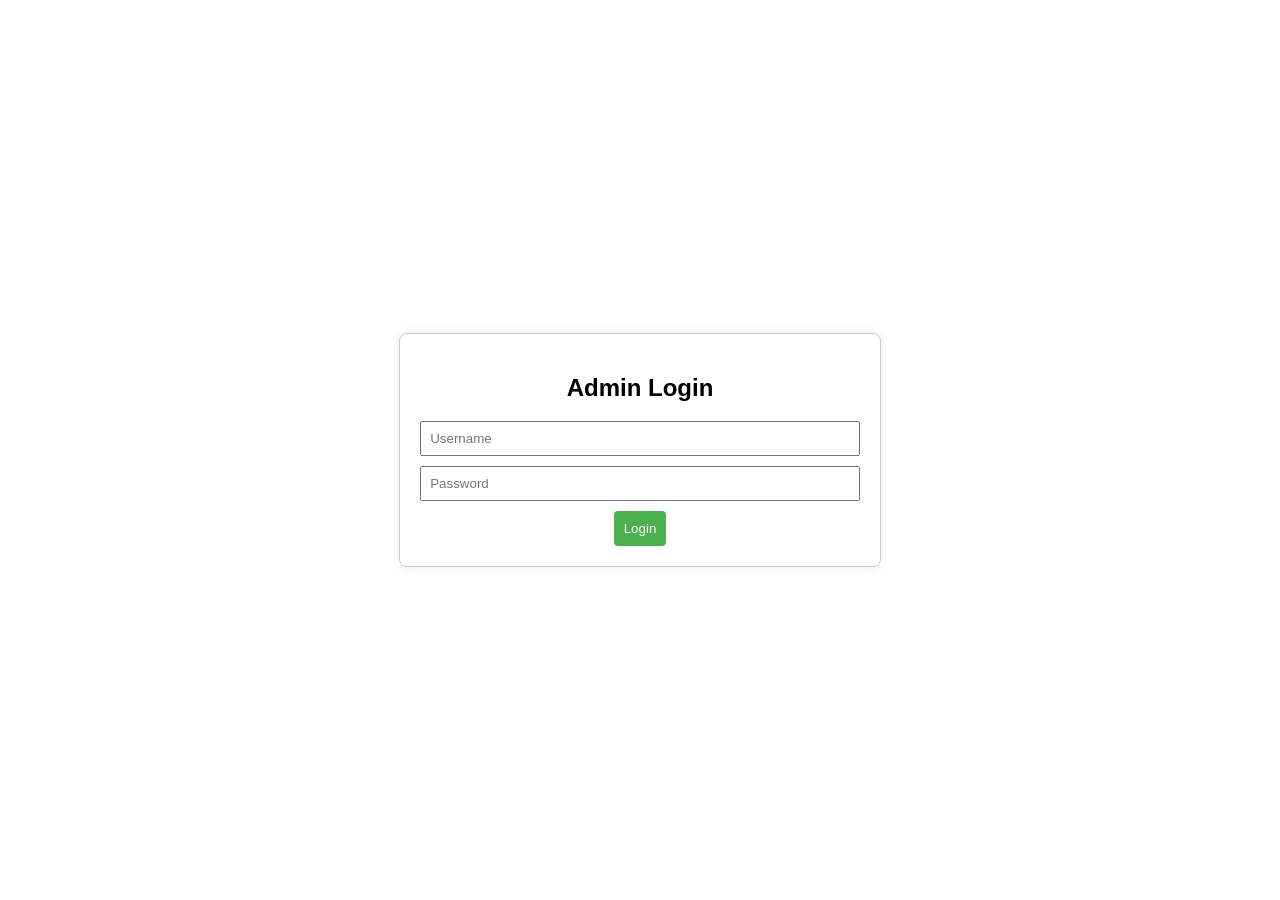
<file: admin.html>
<!DOCTYPE html>
<html lang="en">
<head>
    <meta charset="UTF-8">
    <meta name="viewport" content="width=device-width, initial-scale=1.0">
    <title>Admin Login</title>
    <style>
        body {
            font-family: Arial, sans-serif;
            display: flex;
            justify-content: center;
            align-items: center;
            height: 100vh;
            margin: 0;
        }

        #login-container {
            text-align: center;
            padding: 20px;
            border: 1px solid #ccc;
            border-radius: 8px;
            box-shadow: 0 0 10px rgba(0, 0, 0, 0.1);
        }

        input {
            margin-bottom: 10px;
            padding: 8px;
            width: 100%;
            box-sizing: border-box;
        }

        button {
            padding: 10px;
            background-color: #4caf50;
            color: white;
            border: none;
            border-radius: 4px;
            cursor: pointer;
        }

        button:hover {
            background-color: #45a049;
        }
    </style>
</head>
<body>
    <div id="login-container">
        <h2>Admin Login</h2>
        <form id="login-form">
            <input type="text" id="username" placeholder="Username" required>
            <input type="password" id="password" placeholder="Password" required>
            <button type="button" onclick="login()">Login</button>
        </form>
    </div>

    <script>
         var defaultUsername = 'admin';
    var defaultPassword = 'password';

        function login() {
            var username = document.getElementById('username').value;
            var password = document.getElementById('password').value;

            // Replace the following condition with actual authentication logic on the server-sidea
         if (username === defaultUsername && password === defaultPassword) {
            alert('Login successful');
                // Redirect to the admin dashboard or perform other actions
            } else {
                alert('Invalid username or password');
            }
        }
    </script>
</body>
</html>
</file>
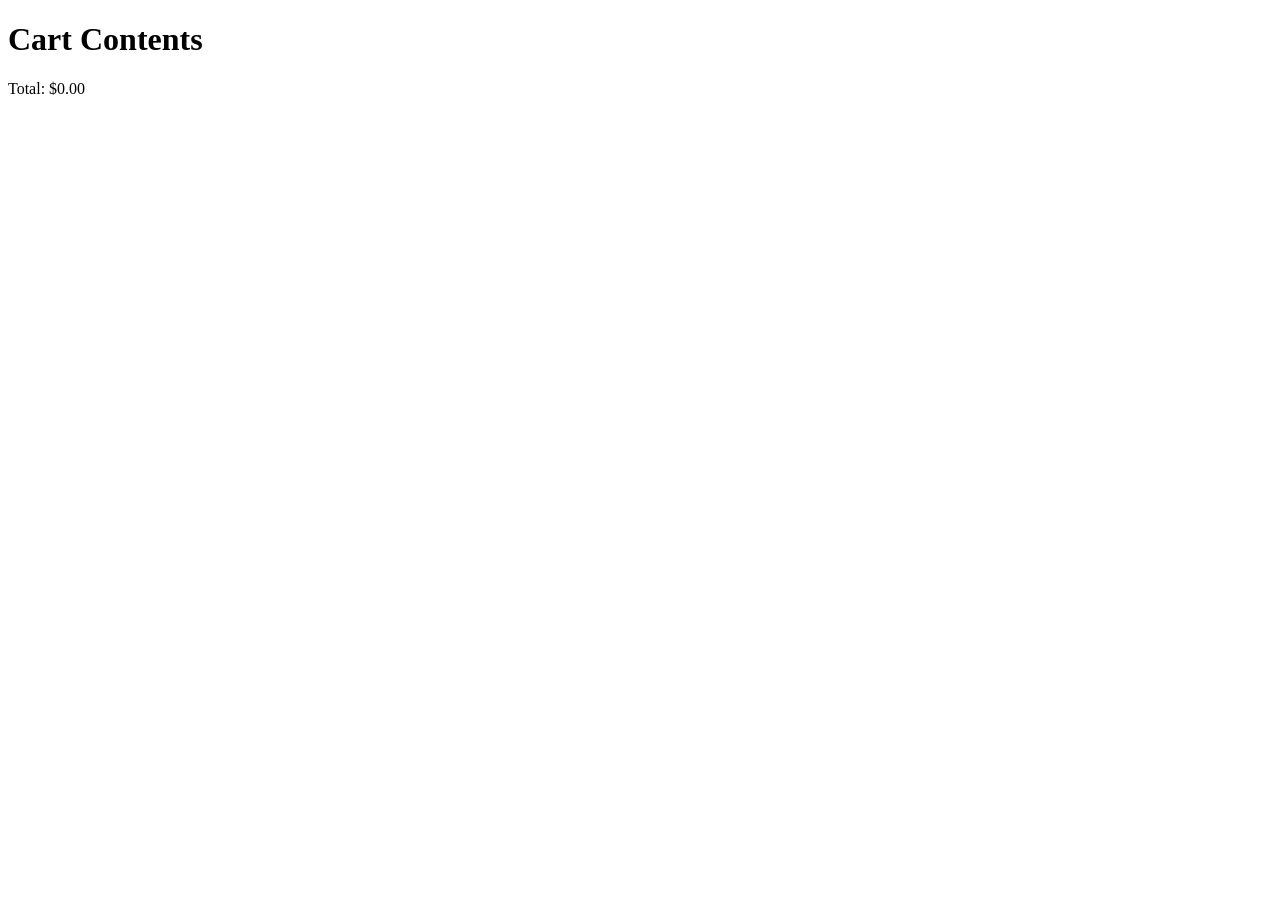
<file: checkoutpage.html>
<!DOCTYPE html>
<html lang="en">
<head>
    <meta charset="UTF-8">
    <meta name="viewport" content="width=device-width, initial-scale=1.0">
    <title>Cart Contents</title>
</head>
<body>
    <h1>Cart Contents</h1>
    <div id="cart-items"></div>
    <div id="total"></div>

    <script>

        var storedCart = sessionStorage.getItem("cart");
        var cart = storedCart ? JSON.parse(storedCart) : [];

        // Display cart contents
        var cartItemsContainer = document.getElementById("cart-items");
        var totalContainer = document.getElementById("total");

        cart.forEach(function (item) {
            var cartItem = document.createElement("div");
            cartItem.className = "cart-item";
            cartItem.innerHTML = "<strong>" + item.name + "</strong> - $" + item.price.toFixed(2);
            cartItemsContainer.appendChild(cartItem);
        });

        var total = cart.reduce(function (acc, item) {
            return acc + item.price;
        }, 0);
        totalContainer.textContent = "Total: $" + total.toFixed(2);
    </script>
</body>
</html>
</file>
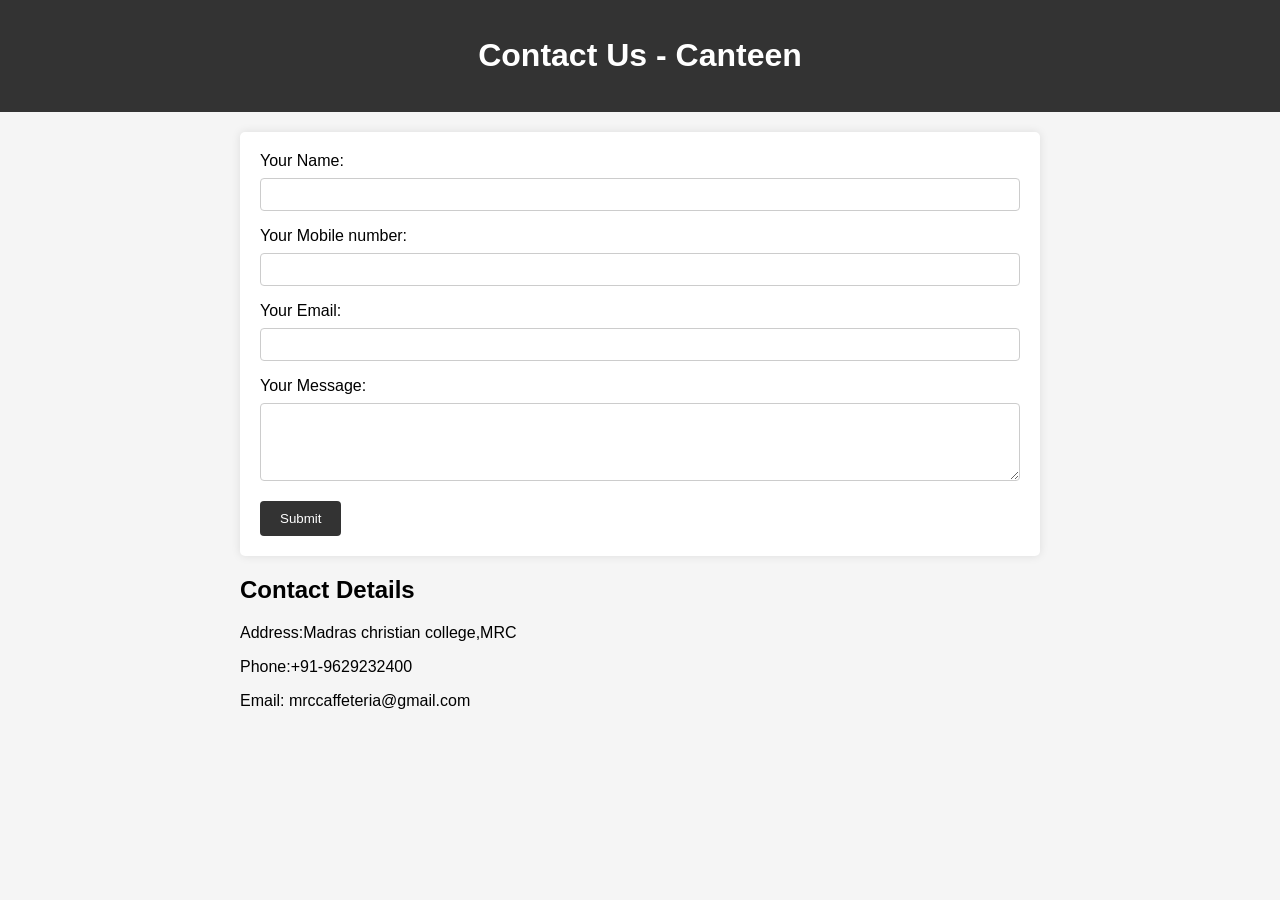
<file: contact.html>
<!DOCTYPE html>
<html lang="en">
<head>
  <meta charset="UTF-8">
  <meta name="viewport" content="width=device-width, initial-scale=1.0">
  <title>Contact Us - Canteen</title>
  <style>
    body {
      font-family: Arial, sans-serif;
      margin: 0;
      padding: 0;
      background-color: #f5f5f5;
    }

    header {
      background-color: #333;
      color: white;
      text-align: center;
      padding: 1em;
    }

    .container {
      max-width: 800px;
      margin: 0 auto;
      padding: 20px;
    }

    form {
      background-color: #fff;
      padding: 20px;
      border-radius: 5px;
      box-shadow: 0 0 10px rgba(0, 0, 0, 0.1);
    }

    label {
      display: block;
      margin-bottom: 8px;
    }

    input, textarea {
      width: 100%;
      padding: 8px;
      margin-bottom: 16px;
      box-sizing: border-box;
      border: 1px solid #ccc;
      border-radius: 4px;
    }

    button {
      background-color: #333;
      color: white;
      padding: 10px 20px;
      border: none;
      border-radius: 4px;
      cursor: pointer;
    }

    button:hover {
      background-color: #555;
    }

    @media (max-width: 600px) {
      input, textarea {
        width: calc(100% - 16px);
      }
    }
  </style>
</head>
<body>
  <header>
    <h1>Contact Us - Canteen</h1>
  </header>

  <div class="container">
    <form id="contactForm">
      <label for="name">Your Name:</label>
      <input type="text" id="name" name="name" required>

      <label for="number">Your Mobile number:</label>
      <input type="number" id="number" name="number" required>

      <label for="email">Your Email:</label>
      <input type="email" id="email" name="email" required>

      <label for="message">Your Message:</label>
      <textarea id="message" name="message" rows="4" required></textarea>

      <button type="button" onclick="submitForm()">Submit</button>
    </form>

    <div id="canteenDetails">
      <h2>Contact Details</h2>
      <p>Address:Madras christian college,MRC</p>
      <p>Phone:+91-9629232400</p>
      <p>Email: mrccaffeteria@gmail.com</p>
    </div>
  </div>

  <script>
    function submitForm() {
      
      alert('submitted!'); // For demonstration purposes
    }
  </script>
</body>
</html>
</file>
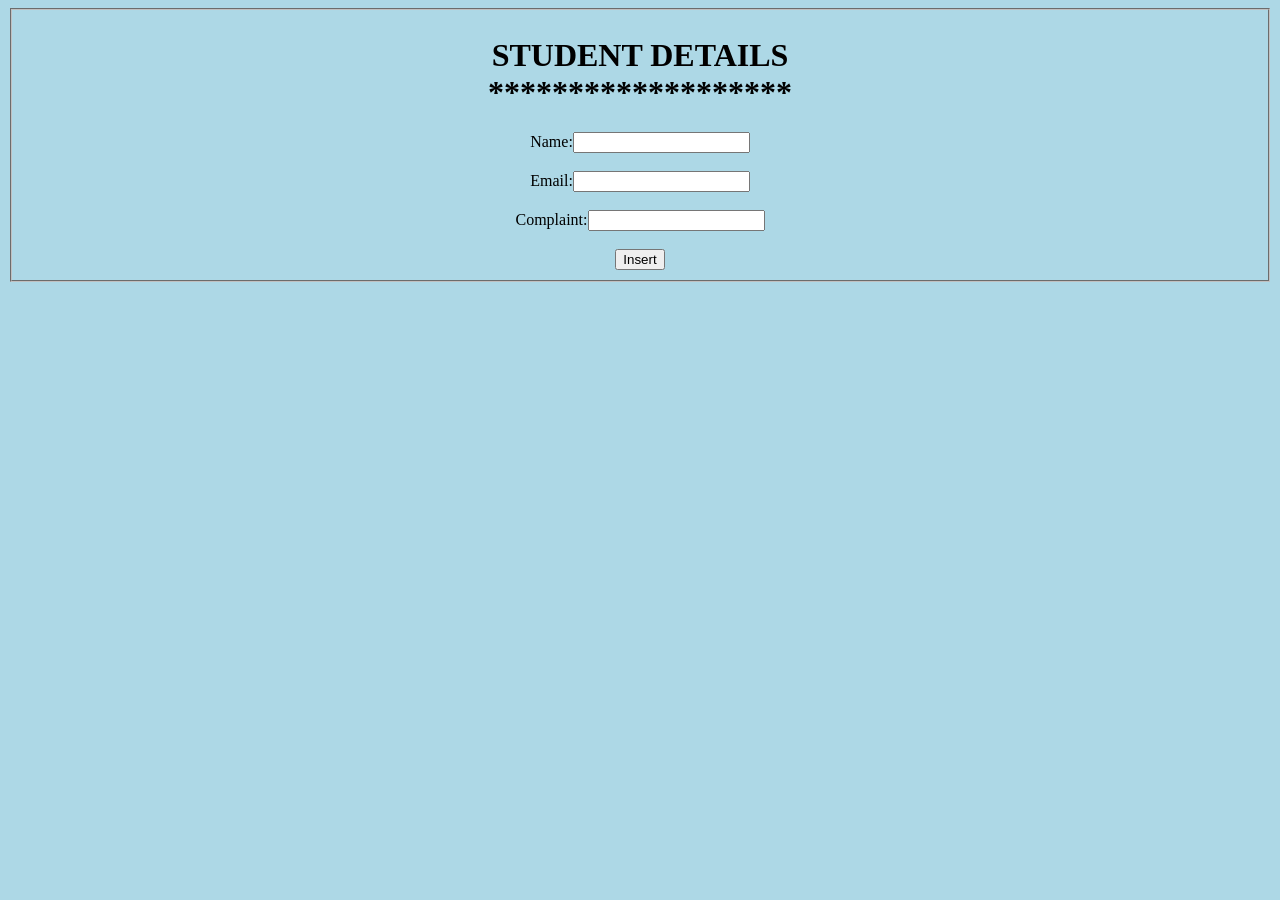
<file: form.html>
<html>
<body bgcolor="lightblue";>
<form name="form 1"method=post action="form.php">
<fieldset>
<center><h1>STUDENT DETAILS <br>*******************<br></h1></centre> 
<center>    Name:<input type="text"name="Name"><br><br></center>
<center>      Email:<input type="text"name="Email"><br><br></center> 
<center>       Complaint:<input type="text"name="Complaint"><br><br></center>
<input type="submit"name="button1" value=Insert>

</form>
</body>
</html>
</file>
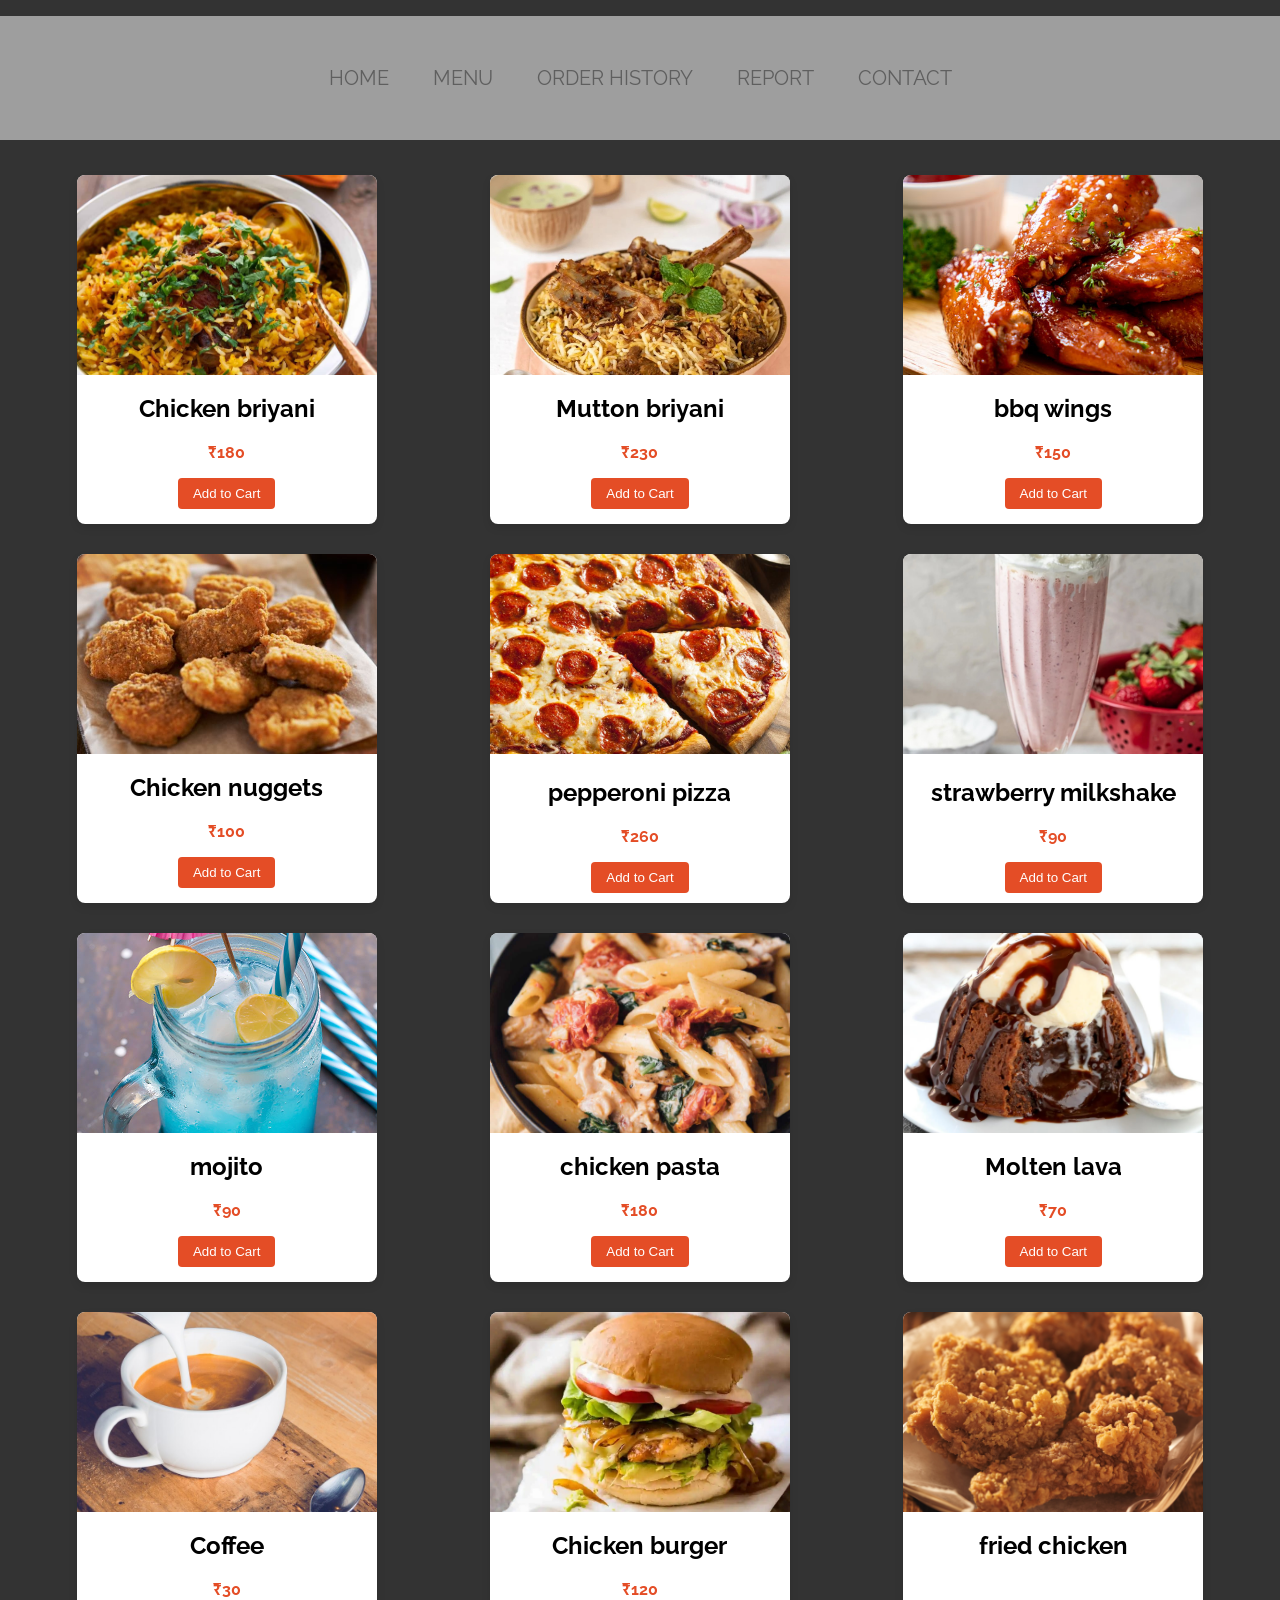
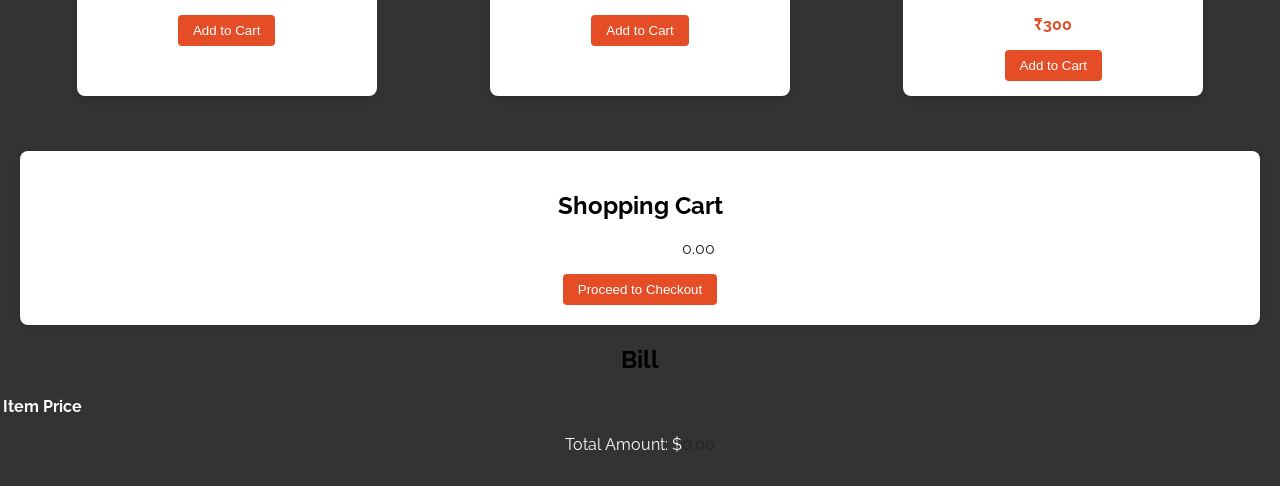
<file: hell.html>
<!DOCTYPE html>
<html lang="en">
<head>
  
  <title> Food Menu</title>
  <link rel="stylesheet" href="styles.css">


  
  <style>
  #cart {
    background-color: #fff;
    border-radius: 8px;
    box-shadow: 0 0 10px rgba(0, 0, 0, 0.1);
    margin: 20px;
    padding: 20px;
}


</style>
</head>
<body>



<header>


<div class="container gray highlightTextIn">
  

  <a href="home2.html">HOME</a>
  <a alt="MENU">MENU</a>
  <a alt="ORDER HISTORY">ORDER HISTORY</a>
  <a alt="REPORT">REPORT</a>
  <a alt="CONTACT">CONTACT</a>
</div>




























  

  <section class="menu-container">
    <div class="menu-item" id="item1">
      <img src="briyani.jpg" alt="dish 1">
      <div class="item-info">
        <h2>Chicken briyani</h2>
        
        <p class="price">₹180</p>
        <button onclick="addToCart('Chicken briyani', 180)">Add to Cart</button>
      </div>
    </div>

    <div class="menu-item" id="item2">
      <img src="mutton.jpg" alt="Dish 2">
      <div class="item-info">
        <h2>Mutton briyani</h2>
        
        <p class="price">₹230</p>
        <button onclick="addToCart('mutton briyani', 230)">Add to Cart</button>
      </div>
    </div>



<div class="menu-item" id="item2">
      <img src="wings.jpeg" alt="Dish 3">
      <div class="item-info">
        <h2>bbq wings</h2>
        
        <p class="price">₹150</p>
        <button onclick="addToCart('wings', 150)">Add to Cart</button>
      </div>
    </div>


<div class="menu-item" id="item2">
      <img src="nuggets.jpg" alt="Dish 4">
      <div class="item-info">
        <h2>Chicken nuggets</h2>
        
        <p class="price">₹100</p>
        <button onclick="addToCart('nuggets', 100)">Add to Cart</button>
      </div>
    </div>



<div class="menu-item" id="item2">
      <img src="pizza.jpg" alt="Dish 5>
      <div class="item-info">
        <h2>pepperoni pizza </h2>
        
        <p class="price">₹260</p>
        <button onclick="addToCart('pepperoni pizzaa', 260)">Add to Cart</button>
      </div>
    </div>








<div class="menu-item" id="item2">
      <img src="shake.jpg" alt="Dish 6>
      <div class="item-info">
        <h2>strawberry milkshake </h2> 
        
        <p class="price">₹90</p>
        <button onclick="addToCart('strawberry milkshake',90)">Add to Cart</button>
      </div>
    </div>



<div class="menu-item" id="item2">
      <img src="mojito.jpg" alt="Dish 7">
      <div class="item-info">
        <h2>mojito</h2>
        
        <p class="price">₹90</p>
        <button onclick="addToCart('mojito', 90)">Add to Cart</button>
      </div>
    </div>



<div class="menu-item" id="item2">
      <img src="pasta.jpg" alt="Dish 8">
      <div class="item-info">
        <h2>chicken pasta</h2>
        
        <p class="price">₹180</p>
        <button onclick="addToCart('chicken pasta', 180 )">Add to Cart</button>
      </div>
    </div>





<div class="menu-item" id="item2">
      <img src="lava.jpg" alt="Dish 9">
      <div class="item-info">
        <h2>Molten lava</h2>
        
        <p class="price">₹70</p>
        <button onclick="addToCart('Molten lava', 70)">Add to Cart</button>
      </div>
    </div>











<div class="menu-item" id="item2">
      <img src="coffee.jpg" alt="Dish 10">
      <div class="item-info">
        <h2>Coffee</h2>
        
        <p class="price">₹30</p>
        <button onclick="addToCart('Coffee', 30)">Add to Cart</button>
      </div>
    </div>











<div class="menu-item" id="item2">
      <img src="burger.jpg" alt="Dish 11">
      <div class="item-info">
        <h2>Chicken burger</h2>
        
        <p class="price">₹120</p>
        <button onclick="addToCart('Chicken burger', 120)">Add to Cart</button>
      </div>
    </div>








<div class="menu-item" id="item2">
      <img src="fried.jpg" alt="Dish 12">
      <div class="item-info">
        <h2>fried chicken</h2>
       <p>4piece</p>
        <p class="price">₹300</p>
        <button onclick="addToCart('fried chicken', 12.99)">Add to Cart</button>
      </div>
    </div>

















    <!-- Add more menu items as needed -->

  </section>

  <div id="cart">
        <h2>Shopping Cart</h2>
        <div id="cart-items"></div>
        <p>Total Amount: $<span id="total">0.00</span></p>
        <button id="checkout-btn" onclick="proceedToCheckout()">Proceed to Checkout</button>
    </div>

    <div id="bill-list">
        <h2>Bill</h2>
        <table>
            <thead>
                <tr>
                    <th>Item</th>
                    <th>Price</th>
                </tr>
            </thead>
            <tbody id="bill-items"></tbody>
        </table>
        <p>Total Amount: $<span id="final-total">0.00</span></p>
    </div>

    <script>
        let cartItems = [];

        function addToCart(button) {
            let foodItem = button.parentElement;
            let itemName = foodItem.getAttribute('data-name');
            let itemPrice = parseFloat(foodItem.getAttribute('data-price'));

            cartItems.push({ name: itemName, price: itemPrice });
            updateCart();
        }

        function updateCart() {
            let cartItemsDiv = document.getElementById('cart-items');
            let totalAmount = document.getElementById('total');

            cartItemsDiv.innerHTML = "";
            let total = 0;

            cartItems.forEach(item => {
                let cartItemDiv = document.createElement('div');
                cartItemDiv.innerHTML = `${item.name} - $${item.price.toFixed(2)}`;
                cartItemsDiv.appendChild(cartItemDiv);
                total += item.price;
            });

            totalAmount.textContent = total.toFixed(2);
        }

        function proceedToCheckout() {
            let billItemsDiv = document.getElementById('bill-items');
            let finalTotalAmount = document.getElementById('final-total');

            billItemsDiv.innerHTML = "";
            let finalTotal = 0;

            cartItems.forEach(item => {
                let billItemRow = document.createElement('tr');
                billItemRow.innerHTML = `<td>${item.name}</td><td>$${item.price.toFixed(2)}</td>`;
                billItemsDiv.appendChild(billItemRow);
                finalTotal += item.price;
            });

            finalTotalAmount.textContent = finalTotal.toFixed(2);

            document.getElementById('cart').style.display = 'none';
            document.getElementById('bill-list').style.display = 'block';
        }
    </script>
</body>
</html>
</file>
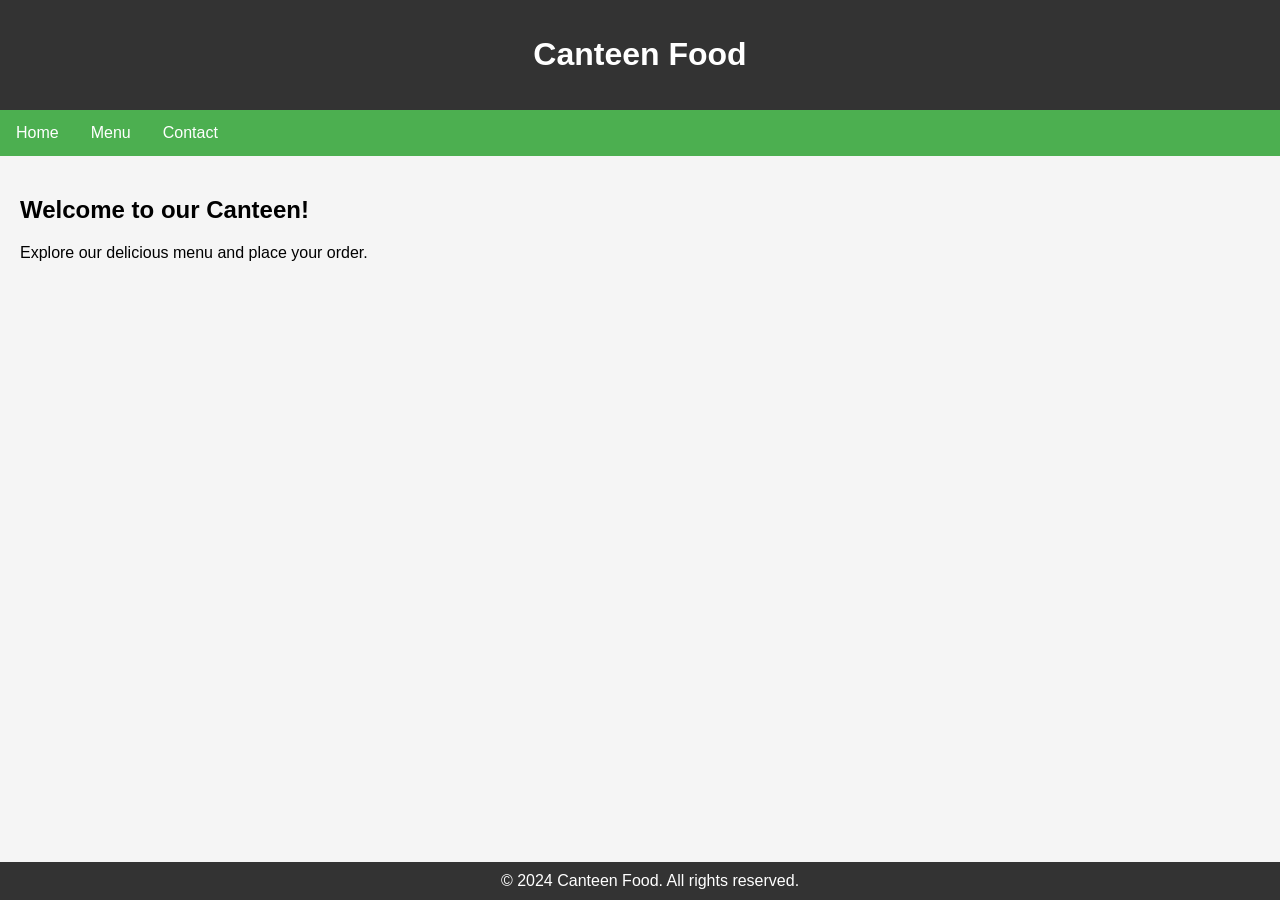
<file: home1.html>
<!DOCTYPE html>
<html lang="en">
<head>
  <meta charset="UTF-8">
  <meta name="viewport" content="width=device-width, initial-scale=1.0">
  <title>Canteen Food</title>
  <style>
    body {
      font-family: 'Arial', sans-serif;
      margin: 0;
      padding: 0;
      background-color: #f5f5f5;
    }

    header {
      background-color: #333;
      color: #fff;
      padding: 15px;
      text-align: center;
    }

    nav {
      background-color: #4CAF50;
      overflow: hidden;
    }

    nav a {
      float: left;
      display: block;
      color: white;
      text-align: center;
      padding: 14px 16px;
      text-decoration: none;
    }

    nav a:hover {
      background-color: #ddd;
      color: black;
    }

    section {
      padding: 20px;
    }

    footer {
      background-color: #333;
      color: #fff;
      text-align: center;
      padding: 10px;
      position: fixed;
      bottom: 0;
      width: 100%;
    }
  </style>
</head>
<body>

  <header>
    <h1>Canteen Food</h1>
  </header>

  <nav>
    <a href="#">Home</a>
    <a href="#">Menu</a>
    <a href="#">Contact</a>
  </nav>

  <section>
    <h2>Welcome to our Canteen!</h2>
    <p>Explore our delicious menu and place your order.</p>
    <!-- Add more content as needed -->
  </section>

  <footer>
    &copy; 2024 Canteen Food. All rights reserved.
  </footer>

</body>
</html>
</file>
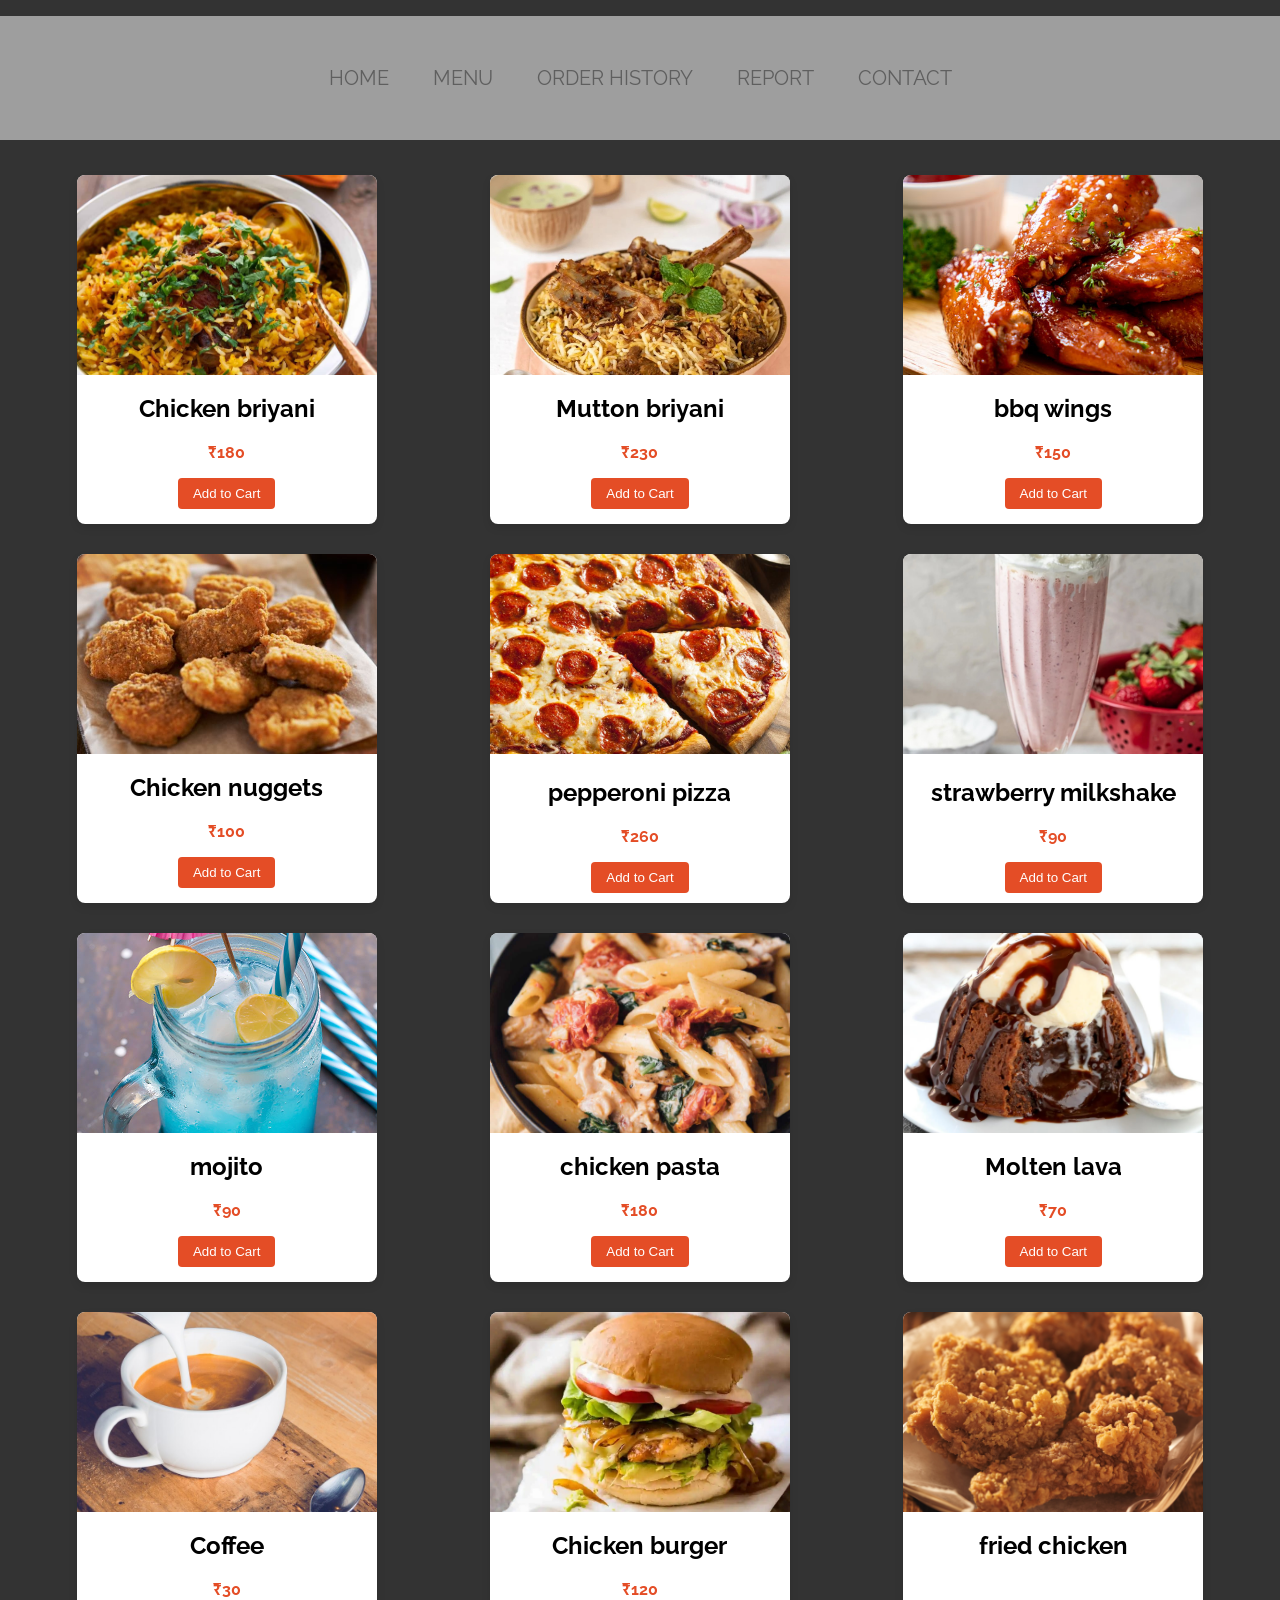
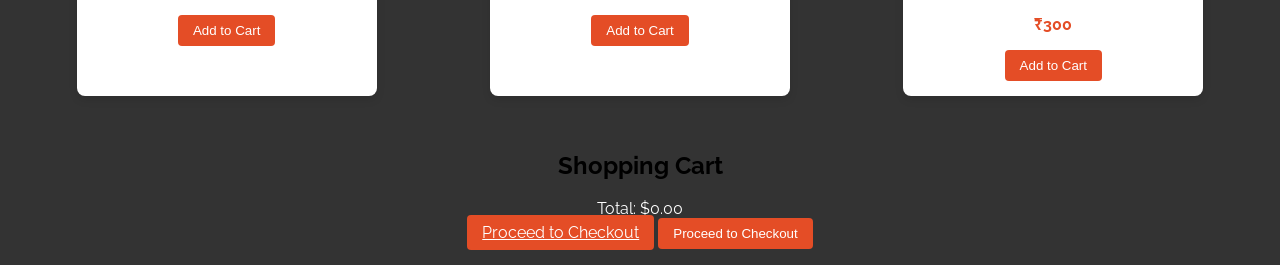
<file: menu.html>
<!DOCTYPE html>
<html lang="en">
<head>
  <meta charset="utf-8">
 
  <title> Food Menu</title>
  <link rel="stylesheet" href="styles.css">
  <style>

  #checkout-btn {
    background-color: #e44d26;
  color: #fff;
  padding: 8px 15px;
  border: none;
  border-radius: 4px;
  cursor: pointer;
  }
</style>

</head>
<body>



<header>


<div class="container gray highlightTextIn">
  

  <a href="home2.html">HOME</a>
  <a alt="MENU">MENU</a>
  <a alt="ORDER HISTORY">ORDER HISTORY</a>
  <a href="report.html">REPORT</a>
  <a href="contact.html">CONTACT</a>
</div>




























  

  <section class="menu-container">
    <div class="menu-item" id="item1">
      <img src="briyani.jpg" alt="dish 1">
      <div class="item-info">
        <h2>Chicken briyani</h2>
        
        <p class="price">₹180</p>
        <button onclick="addToCart('Chicken briyani', 180)">Add to Cart</button>
      </div>
    </div>

    <div class="menu-item" id="item2">
      <img src="mutton.jpg" alt="Dish 2">
      <div class="item-info">
        <h2>Mutton briyani</h2>
        
        <p class="price">₹230</p>
        <button onclick="addToCart('mutton briyani', 230)">Add to Cart</button>
      </div>
    </div>



<div class="menu-item" id="item2">
      <img src="wings.jpeg" alt="Dish 3">
      <div class="item-info">
        <h2>bbq wings</h2>
        
        <p class="price">₹150</p>
        <button onclick="addToCart('wings', 150)">Add to Cart</button>
      </div>
    </div>


<div class="menu-item" id="item2">
      <img src="nuggets.jpg" alt="Dish 4">
      <div class="item-info">
        <h2>Chicken nuggets</h2>
        
        <p class="price">₹100</p>
        <button onclick="addToCart('nuggets', 100)">Add to Cart</button>
      </div>
    </div>



<div class="menu-item" id="item2">
      <img src="pizza.jpg" alt="Dish 5>
      <div class="item-info">
        <h2>pepperoni pizza </h2>
        
        <p class="price">₹260</p>
        <button onclick="addToCart('pepperoni pizzaa', 260)">Add to Cart</button>
      </div>
    </div>








<div class="menu-item" id="item2">
      <img src="shake.jpg" alt="Dish 6>
      <div class="item-info">
        <h2>strawberry milkshake </h2> 
        
        <p class="price">₹90</p>
        <button onclick="addToCart('strawberry milkshake',90)">Add to Cart</button>
      </div>
    </div>



<div class="menu-item" id="item2">
      <img src="mojito.jpg" alt="Dish 7">
      <div class="item-info">
        <h2>mojito</h2>
        
        <p class="price">₹90</p>
        <button onclick="addToCart('mojito', 90)">Add to Cart</button>
      </div>
    </div>



<div class="menu-item" id="item2">
      <img src="pasta.jpg" alt="Dish 8">
      <div class="item-info">
        <h2>chicken pasta</h2>
        
        <p class="price">₹180</p>
        <button onclick="addToCart('chicken pasta', 180 )">Add to Cart</button>
      </div>
    </div>





<div class="menu-item" id="item2">
      <img src="lava.jpg" alt="Dish 9">
      <div class="item-info">
        <h2>Molten lava</h2>
        
        <p class="price">₹70</p>
        <button onclick="addToCart('Molten lava', 70)">Add to Cart</button>
      </div>
    </div>











<div class="menu-item" id="item2">
      <img src="coffee.jpg" alt="Dish 10">
      <div class="item-info">
        <h2>Coffee</h2>
        
        <p class="price">₹30</p>
        <button onclick="addToCart('Coffee', 30)">Add to Cart</button>
      </div>
    </div>











<div class="menu-item" id="item2">
      <img src="burger.jpg" alt="Dish 11">
      <div class="item-info">
        <h2>Chicken burger</h2>
        
        <p class="price">₹120</p>
        <button onclick="addToCart('Chicken burger', 120)">Add to Cart</button>
      </div>
    </div>








<div class="menu-item" id="item2">
      <img src="fried.jpg" alt="Dish 12">
      <div class="item-info">
        <h2>fried chicken</h2>
       <p>4piece</p>
        <p class="price">₹300</p>
        <button onclick="addToCart('fried chicken', 12.99)">Add to Cart</button>
      </div>
    </div>

















    <!-- Add more menu items as needed -->

  </section>

  


  <div class="cart">
    <h2>Shopping Cart</h2>
    <div id="cart-items"></div>
    <div id="total">Total: $0.00</div>

    <a href="checkoutpage.html" id="checkout-btn">Proceed to Checkout</a>



    <button onclick="proceedToCheckout()">Proceed to Checkout</button>
</div>
</section>

<script>
var cart = [];

function addToCart(foodName, price) {
    cart.push({ name: foodName, price: price });
    updateCart();
}

function updateCart() {
    var cartItemsContainer = document.getElementById("cart-items");
    var totalContainer = document.getElementById("total");

    // Clear the previous items
    cartItemsContainer.innerHTML = "";

    // Add each item to the cart
    cart.forEach(function (item) {
        var cartItem = document.createElement("div");
        cartItem.className = "cart-item";
        cartItem.innerHTML = "<strong>" + item.name + "</strong> - $" + item.price.toFixed(2);
        cartItemsContainer.appendChild(cartItem);
    });

    // Calculate and display the total amount
    var total = cart.reduce(function (acc, item) {
        return acc + item.price;
    }, 0);
    totalContainer.textContent = "Total: $" + total.toFixed(2);
    sessionStorage.setItem("cart", JSON.stringify(cart));
}

function proceedToCheckout() {
    // You can add further logic for the checkout process here
    alert("Proceeding to checkout. Total amount: $" + cart.reduce((acc, item) => acc + item.price, 0).toFixed(2));
    window.location.href = "checkoutpage.html";
}
</script>






















</body>
</html>
</file>
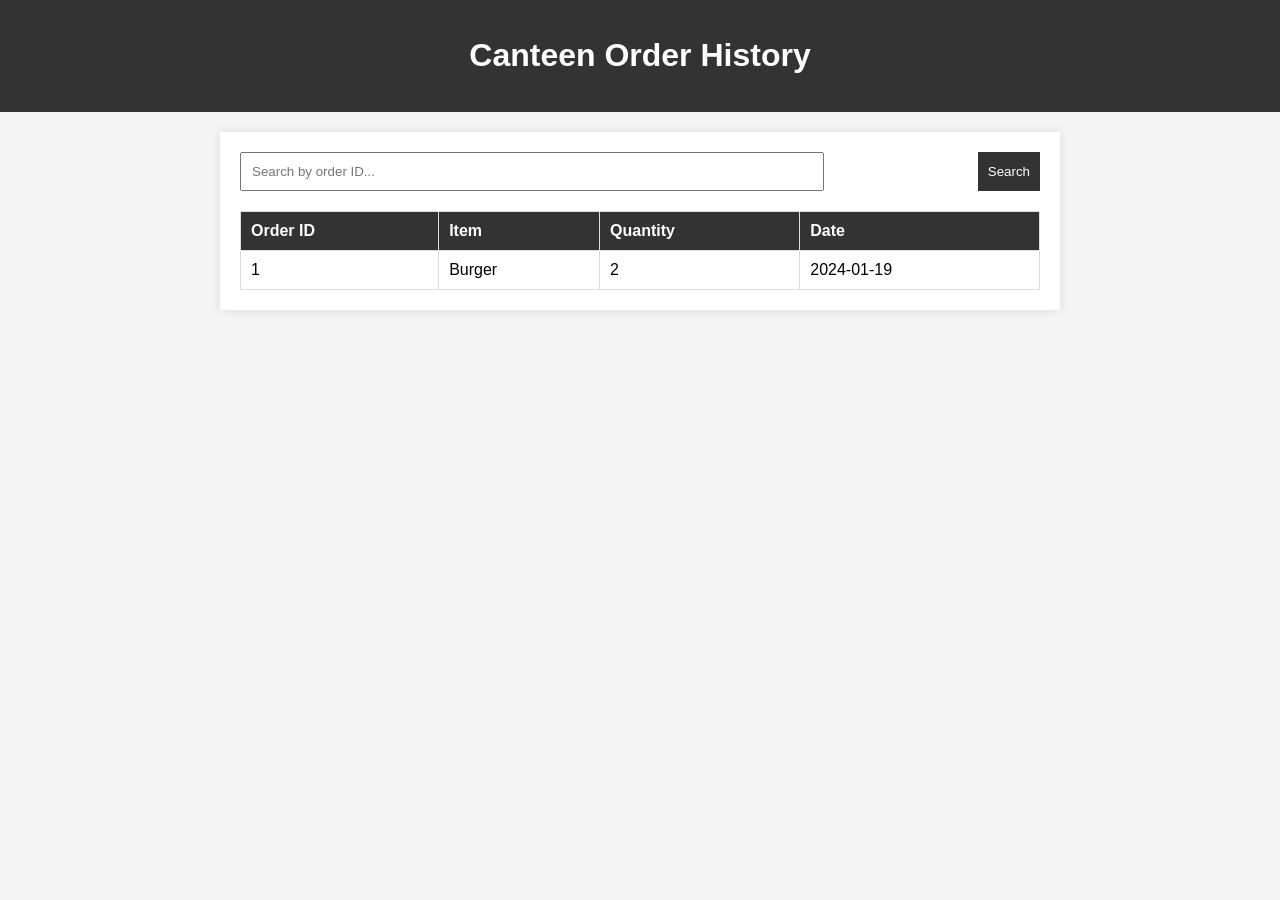
<file: order.html>
<!DOCTYPE html>
<html lang="en">
<head>
  <meta charset="UTF-8">
  <meta name="viewport" content="width=device-width, initial-scale=1.0">
  <title>Canteen Order History</title>
  <style>
    body {
      font-family: Arial, sans-serif;
      margin: 0;
      padding: 0;
      background-color: #f4f4f4;
    }

    header {
      background-color: #333;
      color: #fff;
      text-align: center;
      padding: 1em 0;
    }

    .container {
      max-width: 800px;
      margin: 20px auto;
      padding: 20px;
      background-color: #fff;
      box-shadow: 0 0 10px rgba(0, 0, 0, 0.1);
    }

    form {
      display: flex;
      justify-content: space-between;
      margin-bottom: 20px;
    }

    input[type="text"] {
      width: 70%;
      padding: 10px;
    }

    button {
      padding: 10px;
      background-color: #333;
      color: #fff;
      border: none;
      cursor: pointer;
    }

    table {
      width: 100%;
      border-collapse: collapse;
    }

    th, td {
      border: 1px solid #ddd;
      padding: 10px;
      text-align: left;
    }

    th {
      background-color: #333;
      color: #fff;
    }
  </style>
</head>
<body>

  <header>
    <h1>Canteen Order History</h1>
  </header>

  <div class="container">
    <form id="searchForm">
      <input type="text" id="searchInput" placeholder="Search by order ID...">
      <button type="button" onclick="searchOrder()">Search</button>
    </form>

    <table id="orderTable">
      <thead>
        <tr>
          <th>Order ID</th>
          <th>Item</th>
          <th>Quantity</th>
          <th>Date</th>
        </tr>
      </thead>
      <tbody>
        <!-- Populate this area with order history data dynamically -->
        <tr>
          <td>1</td>
          <td>Burger</td>
          <td>2</td>
          <td>2024-01-19</td>
        </tr>
        <!-- Add more rows as needed -->
      </tbody>
    </table>
  </div>

  <script>
    function searchOrder() {
      // Implement the search functionality using JavaScript
      var searchInput = document.getElementById("searchInput").value.toLowerCase();
      var table = document.getElementById("orderTable");
      var rows = table.getElementsByTagName("tr");

      for (var i = 1; i < rows.length; i++) {
        var cells = rows[i].getElementsByTagName("td");
        var orderId = cells[0].textContent.toLowerCase();

        if (orderId.includes(searchInput)) {
          rows[i].style.display = "";
        } else {
          rows[i].style.display = "none";
        }
      }
    }
  </script>

</body>
</html>
</file>
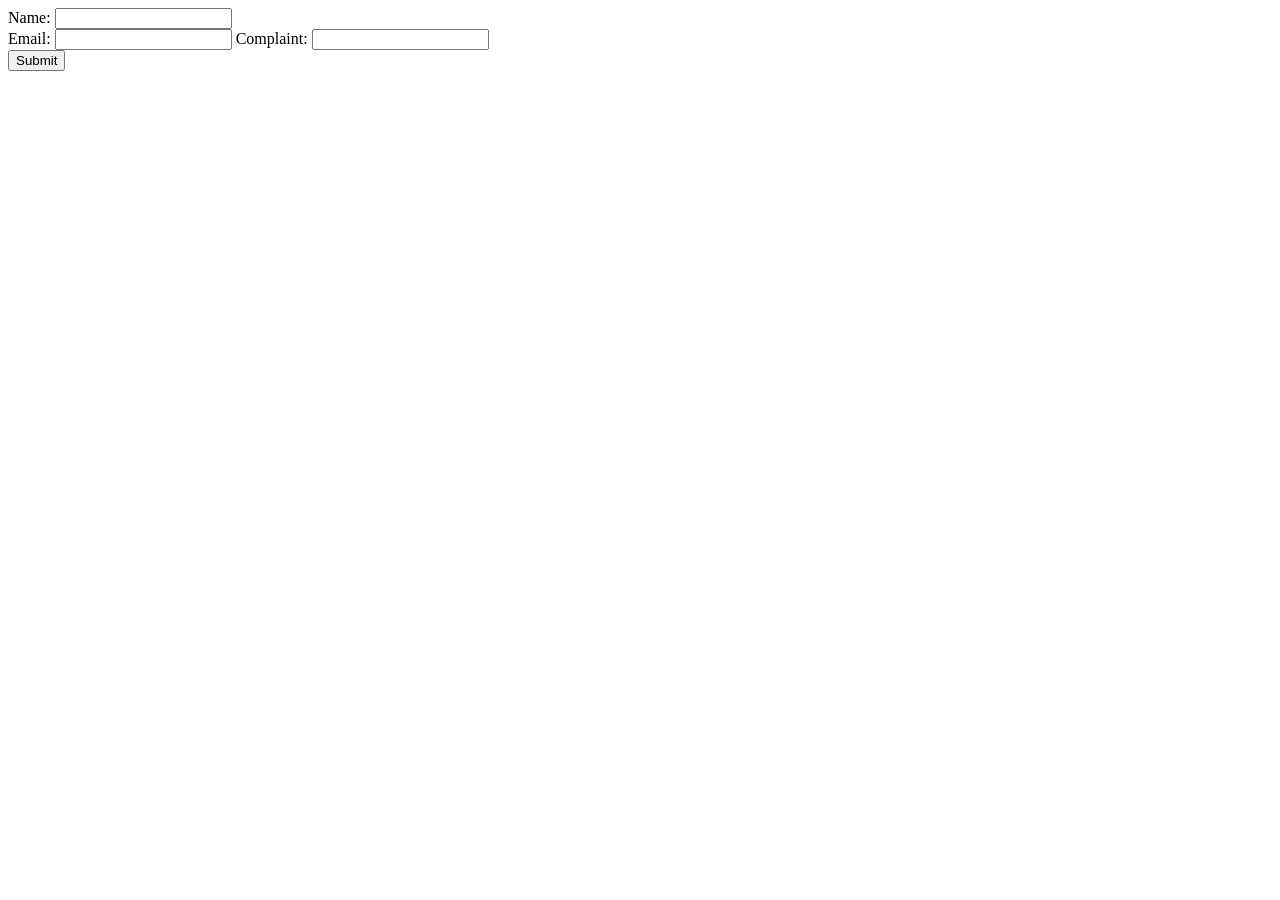
<file: process.html>
<html lang="en">
<head>
    <meta charset="UTF-8">
    <meta name="viewport" content="width=device-width, initial-scale=1.0">
    <title>MySQL Connection Example</title>
</head>
<body>
    <form action="process.php" method="post">
        <label for="name">Name:</label>
        <input type="text" id="name" name="name" required>
        <br>
        
        <label for="email">Email:</label>
        <input type="email" id="email" name="email" required>
        
        <label for="email">Complaint:</label>
        <input type="text" id="complaint" name="complaint" required>
        
        <br>
        <input type="submit" value="Submit">
    </form>
</body>
</html>
</file>
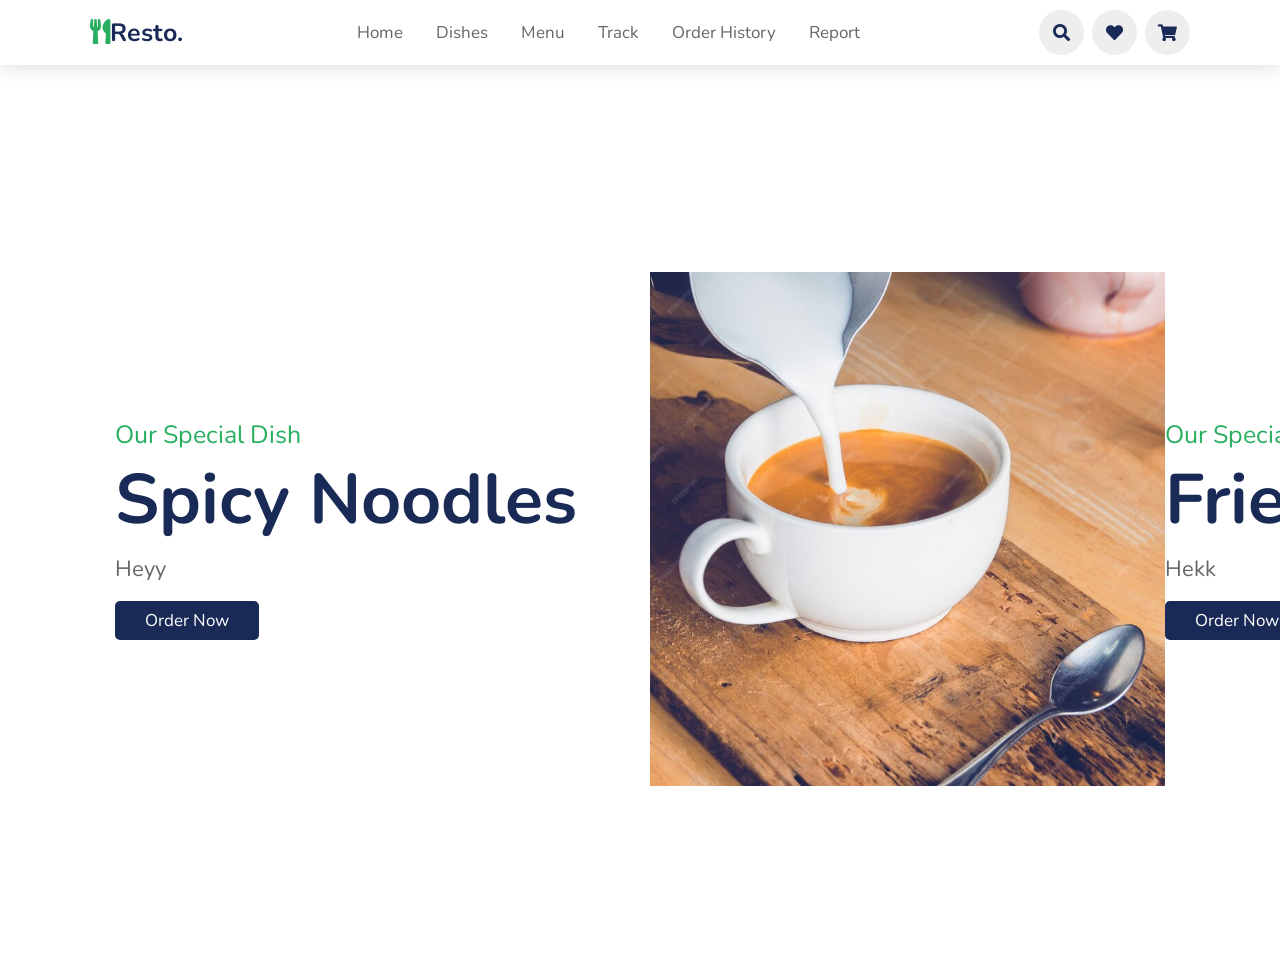
<file: project.html>
<html lang="en">
<head>
    
    <title>project</title>

    <link rel="stylesheet" href="https://unpkg.com/swiper/swiper-bundle.min.css" />

    <!-- font awesome cdn link  -->
    <link rel="stylesheet" href="https://cdnjs.cloudflare.com/ajax/libs/font-awesome/5.15.3/css/all.min.css">

    <!-- custom css file link  -->
    <link rel="stylesheet" href="css/style.css">

</head>
<body>
    
<!-- header section starts      -->

<header>

    <a href="#" class="logo"><i class="fas fa-utensils"></i>resto.</a>

    <nav class="navbar">
        <a href="#home">home</a>
        <a href="#dishes">dishes</a>
        <a href="menu.html">menu</a>
        <a href="#menu">track</a>
        <a href="#review">order history</a>
        <a href="#order">report</a>
    </nav>


 <div class="icons">
        <i class="fas fa-bars" id="menu-bars"></i>
        <i class="fas fa-search" id="search-icon"></i>
        <a href="#" class="fas fa-heart"></a>
        <a href="#" class="fas fa-shopping-cart"></a>
    </div>

</header>




<!-- search form  -->

<form action="" id="search-form">
    <input type="search" placeholder="search here..." name="" id="search-box">
    <label for="search-box" class="fas fa-search"></label>
    <i class="fas fa-times" id="close"></i>
</form>




//home//


<section class="home" id="home">

    <div class="swiper-container home-slider">

        <div class="swiper-wrapper wrapper">

            <div class="swiper-slide slide">
                <div class="content">
                    <span>our special dish</span>
                    <h3>spicy noodles</h3>
                    <p>heyy</p>
                    <a href="#" class="btn">order now</a>
                </div>
                <div class="image">
                    <img src="coffee.jpg" alt="">
                </div>
            </div>

            <div class="swiper-slide slide">
                <div class="content">
                    <span>our special dish</span>
                    <h3>fried chicken</h3>
                    <p>hekk</p>
                    <a href="#" class="btn">order now</a>
                </div>
                <div class="image">
                    <img src="pizza.jpg" alt="">
                </div>
            </div>

            <div class="swiper-slide slide">
                <div class="content">
                    <span>our special dish</span>
                    <h3>hot pizza</h3>
                    <p>hello</p>
                    <a href="#" class="btn">order now</a>
                </div>
                <div class="image">
                    <img src="briyani.jpg" alt="">
                </div>
            </div>

        </div>

        <div class="swiper-pagination"></div>

    </div>

</section>


















</body>
</html>
</file>
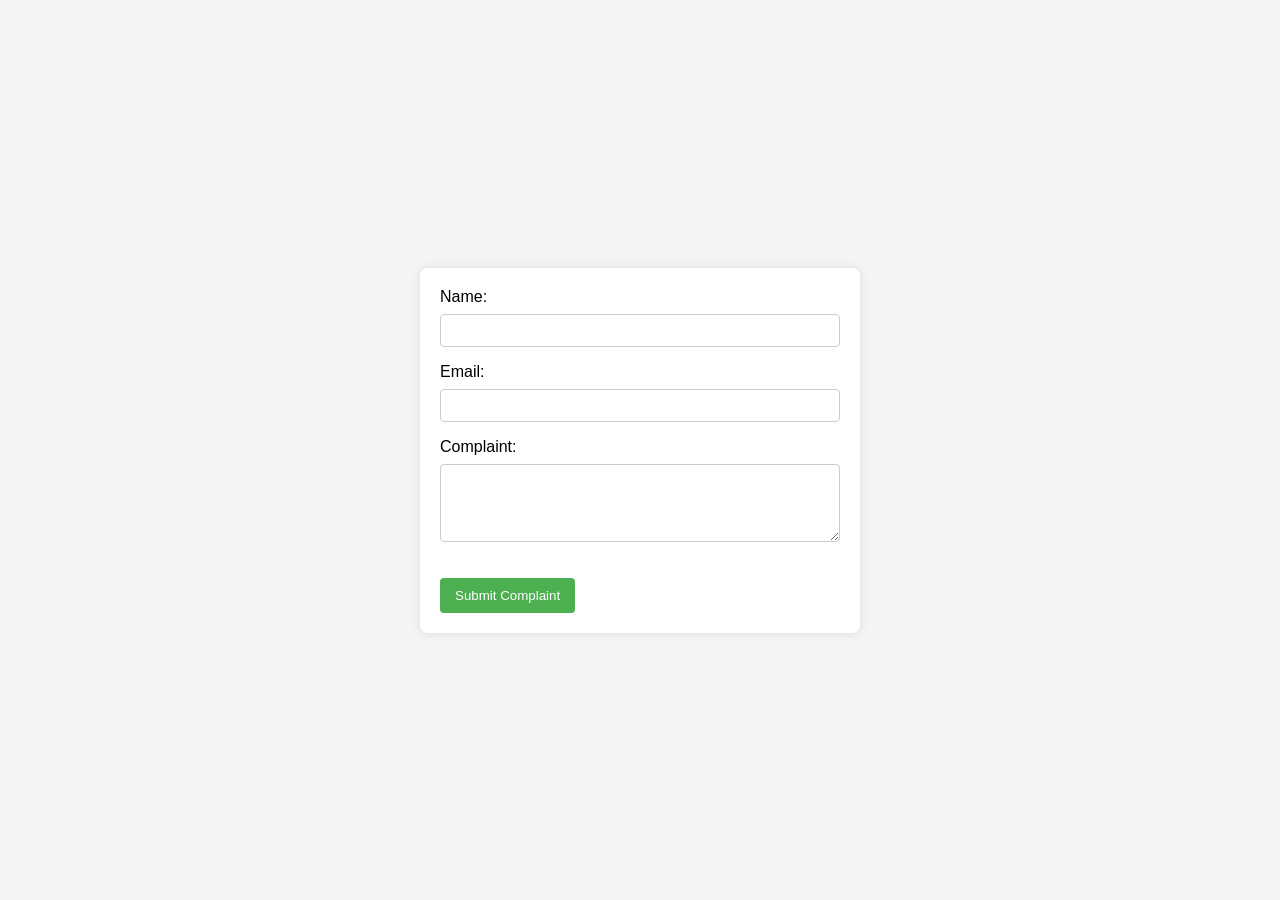
<file: report.html>
<!DOCTYPE html>
<html lang="en">
<head>
  <meta charset="utf-8">
  <meta name="viewport" content="width=device-width, initial-scale=1.0">
  <title>Canteen Food Complaint</title>
  <style>
    body {
      font-family: Arial, sans-serif;
      background-color: #f4f4f4;
      margin: 0;
      padding: 0;
      display: flex;
      justify-content: center;
      align-items: center;
      height: 100vh;
    }

    form {
      max-width: 400px;
      width: 100%;
      padding: 20px;
      background-color: #fff;
      border-radius: 8px;
      box-shadow: 0 0 10px rgba(0, 0, 0, 0.1);
    }

    label {
      display: block;
      margin-bottom: 8px;
    }

    input, textarea {
      width: 100%;
      padding: 8px;
      margin-bottom: 16px;
      box-sizing: border-box;
      border: 1px solid #ccc;
      border-radius: 4px;
    }

    button {
      background-color: #4caf50;
      color: #fff;
      padding: 10px 15px;
      border: none;
      border-radius: 4px;
      cursor: pointer;
    }

    button:hover {
      background-color: #45a049;
    }

    .error-message {
      color: #ff0000;
      margin-bottom: 16px;
    }
  </style>
</head>
<body>

  <form action="report1.php" method="POST">
    
        
    <label for="name">Name:</label>
    <input type="text" id="Name" name="Name" required>

    <label for="email">Email:</label>
    <input type="email" id="Email" name="Email" required>

    <label for="complaint"> Complaint:</label>
    <textarea id="Complaint" name="Complaint" rows="4" required></textarea>

    <p class="error-message" id="error-message"></p>

    <button type="submit">Submit Complaint</button>

   
  </form>

  

</body>
</html>
</file>
<file: styles.css>
/* styles.css */

@import 'https://fonts.googleapis.com/css?family=Raleway';

html, body
{
    margin: 0px;
}

header, footer
{
    font-family: Raleway;
    margin: 0 auto;
	padding: 5em 3em;
	text-align: center;
    background: #555;
}

header h1
{
    color: #AAA;
    font-size: 40px;
    font-weight: lighter;
    margin-bottom: 5px;
}

header span
{
    color: #222;
}

footer span
{
  color: #AAA;
}

div.container
{
    font-family: Raleway;
    margin: 0 auto;
	padding: 50px;
	text-align: center;
}

div.container a
{
    color: #FFF;
    text-decoration: none;
    font: 20px Raleway;
    margin: 0px 10px;
    padding: 10px 10px;
    position: relative;
    z-index: 0;
    cursor: pointer;
}

.red
{
    background: #f44336;
}

.purple
{
    background: #673ab7;
}

.indigo
{
    background: #3f51b5;
}

.blue
{
    background: #2196f3;
}

.cyan
{
    background: #00bcd4;
}

.teal
{
    background: #009688;
}

.green
{
    background: #4caf50;
}

.lightGreen
{
    background: #8bc34a;
}

.lime
{
    background: #c0ca33;
}

.yellow
{
    background: #fdd835;
}

.amber
{
    background: #ffc107;
}

.orange
{
    background: #ff9800
}

.deepOrange
{
    background: #ff5722;
}

.brown
{
    background: #795548;
}

.gray
{
    background: #9e9e9e;
}

/* Top and Bottom borders go out */
div.topBotomBordersOut a:before, div.topBotomBordersOut a:after
{
    position: absolute;
    left: 0px;
    width: 100%;
    height: 2px;
    background: #FFF;
    content: "";
    opacity: 0;
    transition: all 0.3s;
}

div.topBotomBordersOut a:before
{
    top: 0px;
    transform: translateY(10px);
}

div.topBotomBordersOut a:after
{
    bottom: 0px;
    transform: translateY(-10px);
}

div.topBotomBordersOut a:hover:before, div.topBotomBordersOut a:hover:after
{
    opacity: 1;
    transform: translateY(0px);
}

/* Top and Bottom borders come in */
div.topBotomBordersIn a:before, div.topBotomBordersIn a:after
{
    position: absolute;
    left: 0px;
    width: 100%;
    height: 2px;
    background: #FFF;
    content: "";
    opacity: 0;
    transition: all 0.3s;
}

div.topBotomBordersIn a:before
{
    top: 0px;
    transform: translateY(-10px);
}

div.topBotomBordersIn a:after
{
    bottom: 0px;
    transform: translateY(10px);
}

div.topBotomBordersIn a:hover:before, div.topBotomBordersIn a:hover:after
{
    opacity: 1;
    transform: translateY(0px);
}

/* Top border go down and Left border appears */
div.topLeftBorders a:before
{
    position: absolute;
    top: 0px;
    left: 0px;
    width: 2px;
    height: 0px;
    background: #FFF;
    content: "";
    opacity: 1;
    transition: all 0.3s;
}

div.topLeftBorders a:after
{
    position: absolute;
    top: 0px;
    left: 0px;
    width: 100%;
    height: 2px;
    background: #FFF;
    content: "";
    opacity: 1;
    transition: all 0.3s;
}

div.topLeftBorders a:hover:before
{
    height: 100%;
}

div.topLeftBorders a:hover:after
{
    opacity: 0;
    top: 100%;
}

/* Circle behind */
div.circleBehind a:before, div.circleBehind a:after
{
    position: absolute;
    top: 22px;
    left: 50%;
    width: 50px;
    height: 50px;
    border: 4px solid #0277bd;
    transform: translateX(-50%) translateY(-50%) scale(0.8);
    border-radius: 50%;
    background: transparent;
    content: "";
    opacity: 0;
    transition: all 0.3s;
    z-index: -1;
}

div.circleBehind a:after
{
    border-width: 2px;
    transition: all 0.4s;
}

div.circleBehind a:hover:before
{
    opacity: 1;
    transform: translateX(-50%) translateY(-50%) scale(1);
}

div.circleBehind a:hover:after
{
    opacity: 1;
    transform: translateX(-50%) translateY(-50%) scale(1.3);
}

/* Brackets go out */
div.brackets a:before, div.brackets a:after
{
    position: absolute;
    opacity: 0;
    font-size: 35px;
    top: 0px;
    transition: all 0.3s;
}

div.brackets a:before
{
    content: '(';
    left: 0px;
    transform: translateX(10px);
}

div.brackets a:after
{
    content: ')';
    right: 0px;
    transform: translateX(-10px);
}

div.brackets a:hover:before, div.brackets a:hover:after
{
    opacity: 1;
    transform: translateX(0px);
}


/* Border from Y to X  */
div.borderYtoX a:before, div.borderYtoX a:after
{
    position: absolute;
    opacity: 0.5;
    height: 100%;
    width: 2px;
    content: '';
    background: #FFF;
    transition: all 0.3s;
}

div.borderYtoX a:before
{
    left: 0px;
    top: 0px;
}

div.borderYtoX a:after
{
    right: 0px;
    bottom: 0px;
}

div.borderYtoX a:hover:before, div.borderYtoX a:hover:after
{
    opacity: 1;
    height: 2px;
    width: 100%;
}

/* Border X get width  */
div.borderXwidth a:before, div.borderXwidth a:after
{
    position: absolute;
    opacity: 0;
    width: 0%;
    height: 2px;
    content: '';
    background: #FFF;
    transition: all 0.3s;
}

div.borderXwidth a:before
{
    left: 0px;
    top: 0px;
}

div.borderXwidth a:after
{
    right: 0px;
    bottom: 0px;
}

div.borderXwidth a:hover:before, div.borderXwidth a:hover:after
{
    opacity: 1;
    width: 100%;
}

/* Pull down  */
div.pullDown a:before
{
    position: absolute;
    width: 100%;
    height: 2px;
    left: 0px;
    top: 0px;
    content: '';
    background: #FFF;
    opacity: 0.3;
    transition: all 0.3s;
}

div.pullDown a:hover:before
{
    height: 100%;
}

/* Pull up  */
div.pullUp a:before
{
    position: absolute;
    width: 100%;
    height: 2px;
    left: 0px;
    bottom: 0px;
    content: '';
    background: #FFF;
    opacity: 0.3;
    transition: all 0.3s;
}

div.pullUp a:hover:before
{
    height: 100%;
}

/* Pull right  */
div.pullRight a:before
{
    position: absolute;
    width: 2px;
    height: 100%;
    left: 0px;
    top: 0px;
    content: '';
    background: #FFF;
    opacity: 0.3;
    transition: all 0.3s;
}

div.pullRight a:hover:before
{
    width: 100%;
}

/* Pull left  */
div.pullLeft a:before
{
    position: absolute;
    width: 2px;
    height: 100%;
    right: 0px;
    top: 0px;
    content: '';
    background: #FFF;
    opacity: 0.3;
    transition: all 0.3s;
}

div.pullLeft a:hover:before
{
    width: 100%;
}

/* Pull up and down  */
div.pullUpDown a:before, div.pullUpDown a:after
{
    position: absolute;
    width: 100%;
    height: 2px;
    left: 0px;
    content: '';
    background: #FFF;
    opacity: 0.3;
    transition: all 0.3s;
}

div.pullUpDown a:before
{
    top: 0px;
} 

div.pullUpDown a:after
{
    bottom: 0px;
}

div.pullUpDown a:hover:before, div.pullUpDown a:hover:after
{
    height: 100%;
}

/* Pull right and left  */
div.pullRightLeft a:before, div.pullRightLeft a:after
{
    position: absolute;
    width: 2px;
    height: 100%;
    top: 0px;
    content: '';
    background: #FFF;
    opacity: 0.3;
    transition: all 0.3s;
}

div.pullRightLeft a:before
{
    left: 0px;
} 

div.pullRightLeft a:after
{
    right: 0px;
}

div.pullRightLeft a:hover:before, div.pullRightLeft a:hover:after
{
    width: 100%;
}

/* Highlight text out  */
div.highlightTextOut a
{
    color: rgba(255, 255, 255, 0.3); 
}

div.highlightTextOut a:before, div.highlightTextIn a:before
{
    position: absolute;
    color: #FFF;
    top: 0px;
    left: 0px;
    padding: 10px;
    overflow: hidden;
    content: attr(alt);
    transition: all 0.3s;
    transform: scale(0.8);
    opacity: 0;
} 

div.highlightTextOut a:hover:before, div.highlightTextIn a:hover:before
{
    transform: scale(1);
    opacity: 1;
}

/* Highlight text in  */
div.highlightTextIn a
{
    color: rgba(0, 0, 0, 0.4); 
}

div.highlightTextIn a:before
{
    transform: scale(1.2);
} 


























body {
  font-family: 'Arial', sans-serif;
  margin: 0;
  padding: 0;
  background-color: #f5f5f5;
}

header {
  background-color: #333;
  color: #fff;
  text-align: center;
  padding: 1em 0;
}

.menu-container {
  display: flex;
  flex-wrap: wrap;
  justify-content: space-around;
  padding: 20px;
}

.menu-item {
  width: 300px;
  background-color: #fff;
  margin: 15px;
  border-radius: 8px;
  overflow: hidden;
  box-shadow: 0 4px 8px rgba(0, 0, 0, 0.1);
  transition: transform 0.3s ease-in-out;
}

.menu-item:hover {
  transform: scale(1.05);
}

.menu-item img {
  width: 100%;
  height: 200px;
  object-fit: cover;
}

.item-info {
  padding: 15px;
}

.item-info h2 {
  margin-top: 0;
}

.price {
  font-weight: bold;
  color: #e44d26;
}

button {
  background-color: #e44d26;
  color: #fff;
  padding: 8px 15px;
  border: none;
  border-radius: 4px;
  cursor: pointer;
}

h2
{
color:black;
}

button:hover {
  background-color: #333;
}
</file>
<file: css/style.css>
@import url('https://fonts.googleapis.com/css2?family=Nunito:wght@200;300;400;600;700&display=swap');

:root{
    --green:#27ae60;
    --black:#192a56;
    --light-color:#666;
    --box-shadow:0 .5rem 1.5rem rgba(0,0,0,.1);
}

*{
    font-family: 'Nunito', sans-serif;
    margin:0; padding:0;
    box-sizing: border-box;
    text-decoration: none;
    outline: none; border:none;
    text-transform: capitalize;
    transition: all .2s linear;
}

html{
    font-size: 62.5%;
    overflow-x: hidden;
    scroll-padding-top: 5.5rem;
    scroll-behavior: smooth;
}

section{
    padding:2rem 9%;
}

section:nth-child(even){
    background:#eee;
}

.sub-heading{
    text-align: center;
    color:var(--green);
    font-size: 2rem;
    padding-top: 1rem;
}

.heading{
    text-align: center;
    color:var(--black);
    font-size: 3rem;
    padding-bottom: 2rem;
    text-transform: uppercase;
}

.btn{
    margin-top: 1rem;
    display: inline-block;
    font-size: 1.7rem;
    color:#fff;
    background: var(--black);
    border-radius: .5rem;
    cursor: pointer;
    padding:.8rem 3rem;
}

.btn:hover{
    background: var(--green);
    letter-spacing: .1rem;
}

header{
    position: fixed;
    top:0; left: 0; right:0;
    background: #fff;
    padding:1rem 7%;
    display: flex;
    align-items: center;
    justify-content: space-between;
    z-index: 1000;
    box-shadow: var(--box-shadow);
}

header .logo{
    color:var(--black);
    font-size: 2.5rem;
    font-weight: bolder;
}

header .logo i{
    color:var(--green);
}

header .navbar a{
    font-size: 1.7rem;
    border-radius: .5rem;
    padding:.5rem 1.5rem;
    color:var(--light-color);
}

header .navbar a.active,
header .navbar a:hover{
    color:#fff;
    background: var(--green);
}

header .icons i,
header .icons a{
    cursor: pointer;
    margin-left: .5rem;
    height:4.5rem;
    line-height: 4.5rem;
    width:4.5rem;
    text-align: center;
    font-size: 1.7rem;
    color:var(--black);
    border-radius: 50%;
    background: #eee;
}

header .icons i:hover,
header .icons a:hover{
    color:#fff;
    background: var(--green);
    transform: rotate(360deg);
}

header .icons #menu-bars{
    display: none;
}

#search-form{
    position: fixed;
    top:-110%; left:0; 
    height:100%; width:100%;
    z-index: 1004;
    background:rgba(0,0,0,.8);
    display: flex;
    align-items: center;
    justify-content: center;
    padding:0 1rem;
}

#search-form.active{
    top:0;
}

#search-form #search-box{
    width:50rem;
    border-bottom: .1rem solid #fff;
    padding:1rem 0;
    color:#fff;
    font-size: 3rem;
    text-transform: none;
    background:none;
}

#search-form #search-box::placeholder{
    color:#eee;
}

#search-form #search-box::-webkit-search-cancel-button{
    -webkit-appearance: none;
}

#search-form label{
    color:#fff;
    cursor:pointer;
    font-size: 3rem;
}

#search-form label:hover{
    color:var(--green);
}

#search-form #close{
    position: absolute;
    color:#fff;
    cursor: pointer;
    top: 2rem; right:3rem;
    font-size: 5rem;
}

.home .home-slider .slide{
    display: flex;
    align-items: center;
    flex-wrap: wrap;
    gap:2rem; 
    padding-top: 9rem;
}

.home .home-slider .slide .content{
    flex:1 1 45rem;
}

.home .home-slider .slide .image{
    flex:1 1 45rem;
}

.home .home-slider .slide .image img{
    width: 100%;
}

.home .home-slider .slide .content span{
    color:var(--green);
    font-size: 2.5rem;
}

.home .home-slider .slide .content h3{
    color:var(--black);
    font-size: 7rem;
}

.home .home-slider .slide .content p{
    color:var(--light-color);
    font-size: 2.2rem;
    padding:.5rem 0;
    line-height: 1.5;
}

.swiper-pagination-bullet-active{
    background:var(--green);
}

.dishes .box-container{
    display: grid;
    grid-template-columns: repeat(auto-fit, minmax(28rem, 1fr));
    gap:1.5rem;
}

.dishes .box-container .box{
    padding:2.5rem;
    background:#fff;
    border-radius: .5rem;
    border:.1rem solid rgba(0,0,0,.2);
    box-shadow: var(--box-shadow);
    position: relative;
    overflow: hidden;
    text-align: center;
}

.dishes .box-container .box .fa-heart,
.dishes .box-container .box .fa-eye{
    position: absolute;
    top:1.5rem;
    background:#eee;
    border-radius: 50%;
    height: 5rem;
    width:5rem;
    line-height: 5rem;
    font-size: 2rem;
    color:var(--black);
}

.dishes .box-container .box .fa-heart:hover,
.dishes .box-container .box .fa-eye:hover{
    background: var(--green);
    color:#fff;
}

.dishes .box-container .box .fa-heart{
    right:-15rem;
}

.dishes .box-container .box .fa-eye{
    left:-15rem;
}

.dishes .box-container .box:hover .fa-heart{
    right:1.5rem;
}

.dishes .box-container .box:hover .fa-eye{
    left:1.5rem;
}

.dishes .box-container .box img{
    height:17rem;
    margin:1rem 0;
}

.dishes .box-container .box h3{
    color:var(--black);
    font-size: 2.5rem;
}

.dishes .box-container .box .stars{
    padding:1rem 0;
}

.dishes .box-container .box .stars i{
    font-size: 1.7rem;
    color:var(--green);
}

.dishes .box-container .box span{
    color:var(--green);
    font-weight: bolder;
    margin-right: 1rem;
    font-size: 2.5rem;
}

.about .row{
    display: flex;
    flex-wrap: wrap;
    gap:1.5rem;
    align-items: center;
}

.about .row .image{
    flex:1 1 45rem;
}

.about .row .image img{ 
    width: 100%;
}

.about .row .content{
    flex:1 1 45rem;
}

.about .row .content h3{
    color:var(--black);
    font-size: 4rem;
    padding:.5rem 0;
}

.about .row .content p{
    color:var(--light-color);
    font-size: 1.5rem;
    padding:.5rem 0;
    line-height: 2;
}

.about .row .content .icons-container{
    display: flex;
    gap:1rem;
    flex-wrap: wrap;
    padding:1rem 0;
    margin-top: .5rem;
}

.about .row .content .icons-container .icons{
    background:#eee;
    border-radius: .5rem;
    border:.1rem solid rgba(0,0,0,.2);
    display: flex;
    align-items: center;
    justify-content: center;
    gap:1rem;
    flex:1 1 17rem;
    padding:1.5rem 1rem;
}

.about .row .content .icons-container .icons i{
    font-size: 2.5rem;
    color:var(--green);
}

.about .row .content .icons-container .icons span{
    font-size: 1.5rem;
    color:var(--black);
}

.menu .box-container{
    display: grid;
    grid-template-columns: repeat(auto-fit, minmax(30rem, 1fr));
    gap:1.5rem;
}

.menu .box-container .box{
    background: #fff;
    border:.1rem solid rgba(0,0,0,.2);
    border-radius: .5rem;
    box-shadow: var(--box-shadow);    
}

.menu .box-container .box .image{
    height: 25rem;
    width: 100%;
    padding:1.5rem;
    overflow: hidden;
    position: relative;
}

.menu .box-container .box .image img{
    height: 100%;
    width: 100%;
    border-radius: .5rem;
    object-fit: cover;
}

.menu .box-container .box .image .fa-heart{
    position: absolute;
    top:2.5rem; right: 2.5rem;
    height: 5rem;
    width: 5rem;
    line-height: 5rem;
    text-align: center;
    font-size: 2rem;
    background: #fff;
    border-radius: 50%;
    color:var(--black);
}

.menu .box-container .box .image .fa-heart:hover{
    background-color: var(--green);
    color:#fff;
}

.menu .box-container .box .content{
    padding:2rem;
    padding-top: 0;
}

.menu .box-container .box .content .stars{
    padding-bottom: 1rem;
}

.menu .box-container .box .content .stars i{
   font-size: 1.7rem;
   color:var(--green);
}

.menu .box-container .box .content h3{
    color:var(--black);
    font-size: 2.5rem;
}

.menu .box-container .box .content p{
    color:var(--light-color);
    font-size: 1.6rem;
    padding:.5rem 0;
    line-height: 1.5;
}

.menu .box-container .box .content .price{
    color:var(--green);
    margin-left: 1rem;
    font-size: 2.5rem;
}

.review .slide{
    padding:2rem;
    box-shadow:var(--box-shadow);
    border:.1rem solid rgba(0,0,0,.2);
    border-radius: .5rem;
    position: relative;    
}

.review .slide .fa-quote-right{
    position: absolute;
    top:2rem; right:2rem;
    font-size: 6rem;
    color:#ccc;
}

.review .slide .user{
    display: flex;
    gap:1.5rem;
    align-items: center;
    padding-bottom: 1.5rem;
}

.review .slide .user img{
    height: 7rem;
    width: 7rem;
    border-radius: 50%;
    object-fit: cover;
}

.review .slide .user h3{
    color:var(--black);
    font-size: 2rem;
    padding-bottom: .5rem;
}

.review .slide .user i{
    font-size: 1.3rem;
    color:var(--green);
}

.review .slide p{
    font-size: 1.5rem;
    line-height: 1.8;
    color:var(--light-color);
}

.order form{
    max-width:90rem;
    border-radius: .5rem;
    box-shadow: var(--box-shadow);
    border:.1rem solid rgba(0,0,0,.2);
    background:#fff;
    padding:1.5rem;
    margin:0 auto;
}

.order form .inputBox{
    display: flex;
    flex-wrap: wrap;
    justify-content: space-between;
}

.order form .inputBox .input{
    width:49%;
}

.order form .inputBox .input span{
    display:block;
    padding:.5rem 0;
    font-size: 1.5rem;
    color:var(--light-color);
}

.order form .inputBox .input input,
.order form .inputBox .input textarea{
    background:#eee;
    border-radius: .5rem;
    padding:1rem;
    font-size: 1.6rem;
    color:var(--black);
    text-transform: none;
    margin-bottom: 1rem;
    width:100%;
}

.order form .inputBox .input input:focus,
.order form .inputBox .input textarea:focus{
    border:.1rem solid var(--green);
}

.order form .inputBox .input textarea{
    height:20rem;
    resize: none;
}

.order form .btn{
    margin-top: 0;
}

.footer .box-container{
    display: grid;
    grid-template-columns: repeat(auto-fit, minmax(25rem, 1fr));
    gap:1.5rem;
}

.footer .box-container .box h3{
    padding:.5rem 0;
    font-size: 2.5rem;
    color:var(--black);
}

.footer .box-container .box a{
    display: block;
    padding:.5rem 0;
    font-size: 1.5rem;
    color:var(--light-color);
}

.footer .box-container .box a:hover{
    color:var(--green);
    text-decoration: underline;
}

.footer .credit{
    text-align: center;
    border-top: .1rem solid rgba(0,0,0,.1);
    font-size: 2rem;
    color:var(--black);
    padding:.5rem;
    padding-top: 1.5rem;
    margin-top: 1.5rem;
}

.footer .credit span{
    color:var(--green);
}

.loader-container{
    position: fixed;
    top:0; left:0;
    height:100%; 
    width:100%;
    z-index: 10000;
    background:#fff;
    display: flex;
    align-items: center;
    justify-content: center;
    overflow: hidden;
}

.loader-container img{
    width:35rem;
}

.loader-container.fade-out{
    top:-110%;
    opacity:0;
}


































/* media queries  */

@media (max-width:991px){

    html{
        font-size: 55%;
    }
    
    header{
        padding:1rem 2rem;
    }

    section{
        padding:2rem;
    }


}

@media (max-width:768px){

    header .icons #menu-bars{
        display: inline-block;
    }

    header .navbar{
        position: absolute;
        top:100%; left:0; right:0;
        background:#fff;
        border-top: .1rem solid rgba(0,0,0,.2);
        border-bottom: .1rem solid rgba(0,0,0,.2);
        padding:1rem;
        clip-path: polygon(0 0, 100% 0, 100% 0, 0 0);
    }

    header .navbar.active{
        clip-path: polygon(0 0, 100% 0, 100% 100%, 0% 100%);
    }

    header .navbar a{
        display: block;
        padding:1.5rem;
        margin:1rem;
        font-size: 2rem;
        background:#eee;
    }

    #search-form #search-box{
        width:90%;
        margin:0 1rem;
    }

    .home .home-slider .slide .content h3{
        font-size: 5rem;
    }

}

@media (max-width:450px){

    html{
        font-size: 50%;
    }

    .dishes .box-container .box img{
        height:auto;
        width: 100%;
    }

    .order form .inputBox .input{
        width:100%;
    }

}
</file>
